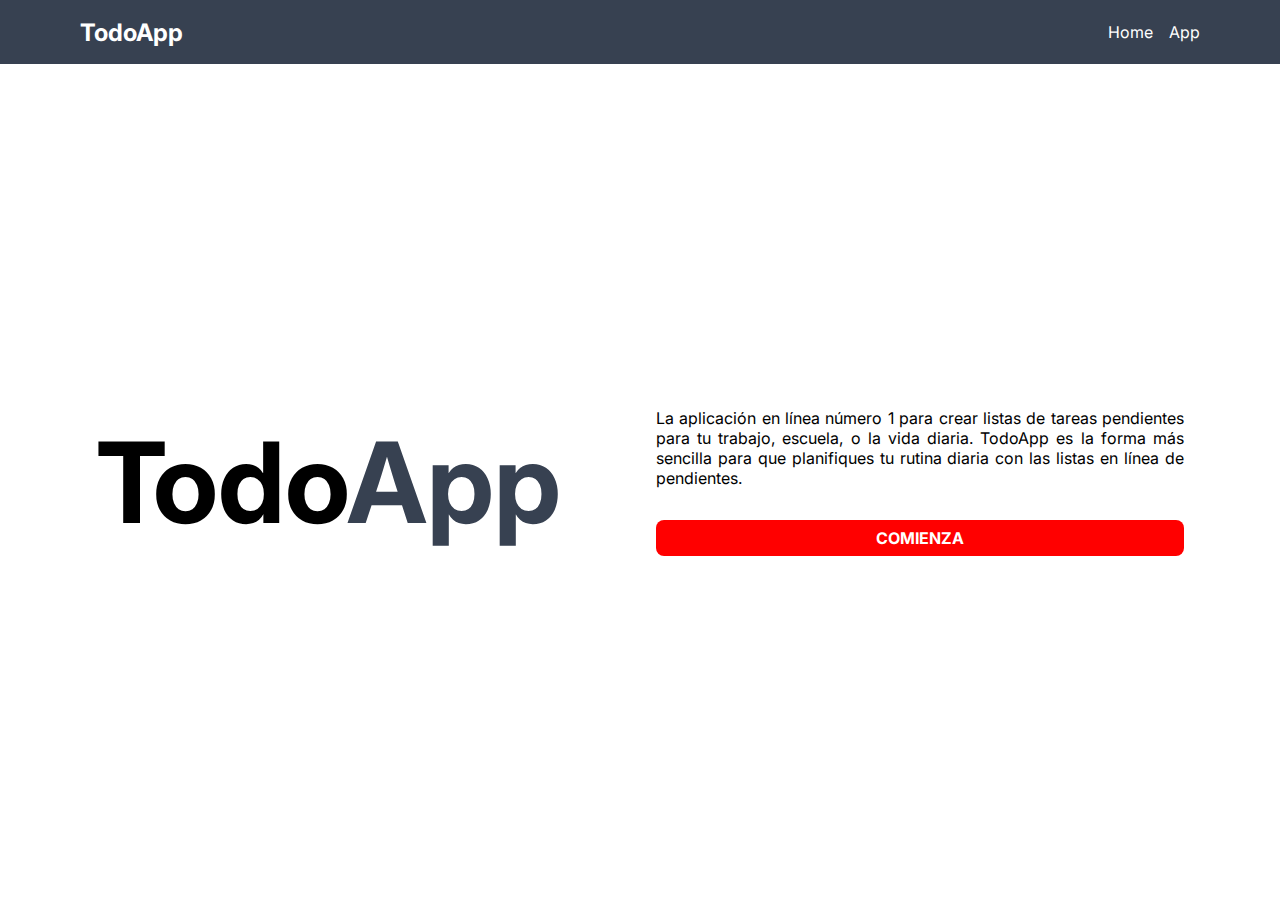
<file: index.html>
<!DOCTYPE html>
<html lang="es">
<head>
    <meta charset="UTF-8">
    <meta name="viewport" content="width=device-width, initial-scale=1.0">
    <title>TodoApp</title>
    <link rel="stylesheet" href="index.css">
    <link rel="preconnect" href="https://fonts.googleapis.com">
<link rel="preconnect" href="https://fonts.gstatic.com" crossorigin>
<link href="https://fonts.googleapis.com/css2?family=Inter:wght@100..900&display=swap" rel="stylesheet">
</head>
<body>
    <nav id="nav">
        <!-- Contenedor -->
        <div id="nav-container"> 
            <!-- H: titulos -->
            <h2 id="nav-title">TodoApp</h2>
            <!-- button -->
            <button id="nav-btn">
                <svg xmlns="http://www.w3.org/2000/svg" fill="none" viewBox="0 0 24 24" stroke-width="1.5" stroke="currentColor">
                <path stroke-linecap="round" stroke-linejoin="round" d="M3.75 6.75h16.5M3.75 12h16.5m-16.5 5.25h16.5" />
              </svg>
              </button>
        <div id="nav-links-container">
            <a class="link" href="index.html">Home</a>
            <a class="link" href="app/index.html">App</a>

        </div>
        </div>

    </nav>
    <main id="main-container">
     <h1 id="main-title">
      Todo<span>App</span>
     </h1>
     <div id="main-desc-container">
      <p id="desc-text">La aplicación en línea número 1 para crear listas de tareas pendientes para tu trabajo, escuela, o la vida diaria. TodoApp es la forma más sencilla para que planifiques tu rutina diaria con las listas en línea de pendientes.</p>
       <a id="main-btn" href="app/index.html">Comienza</a>
     </div>
    </main>
</body>
</html>
</file>
<file: index.css>
*,
::before,
::after {
    box-sizing: border-box;
    border-width: 0;
    border-style: solid;
    border-color: #e5e7eb;
}

/* quitar margen */
body, h2, h1, p {
    margin: 0;
}

body {
    padding-top: 4rem;
    font-family: "Inter", sans-serif;
  font-optical-sizing: auto;
  font-weight: 400;
  font-style: normal;
  font-variation-settings:
    "slnt" 0;
    height: 100vh;
}
/* nad */
#nav {
    background-color: #374151;
    padding: 0 1rem;
    position: fixed;
    top: 0;
    left: 0;
    right: 0;
}

#nav-container {
    
    max-width: 70rem;
    margin: 0 auto;
    display: flex;
    justify-content: space-between;
    align-items: center;
    height: 4rem;
}

#nav-title {
    font-size: 1.5rem;
    color: white;
}

#nav-btn {
    padding: 0.25rem;
    display: flex;
    justify-content: center;
    align-items: center;
    border-radius: 0.5rem;
    background-color: transparent;
    border: 2px solid white;
    color: white;
    transition: all 0.175s ease-in-out;

}

#nav-btn:active {
background-color: white;
color: #374151;
}

#nav-btn > svg {
    width: 2rem;
    height: 2rem;
}

#nav-links-container {
    display: none;
    
    
    gap: 1rem;
}

.link{
    color: white;
    text-decoration: none;
}

.link:hover{
    text-decoration: underline;
}

#main-container {
    
    display: flex;
    flex-direction: column;
    justify-content: center;
    align-items: center;
    height: 100%;
    padding: 0 1rem;
    max-width: 70rem;
    margin: 0 auto;
    gap: 2rem;

}

#main-title {
  font-size: 3rem;
}

#main-title > span {
  color: #374151;
}

#main-desc-container {
  display: flex;
  flex-direction: column;
  gap: 2rem;
}

#desc-text {
  text-align: justify;
}

#main-btn{
  background-color: red;
  padding: 0.5rem 1rem;
  border-radius: 0.5rem;
  text-align: center;
  color: white;
  text-decoration: none;
  transition: all 0.175s ease-in-out;
  text-transform: uppercase;
  font-weight: 700;
}

#main-btn:hover {
  background-color: rgba(210, 0, 0);
}


@media (min-width: 768px) {
    #nav-btn {
        display: none;
    }

    #nav-links-container {
        display: flex;
    }

    #main-container {
      flex-direction: row;
    }

    #main-title {
      width: 50%;
      font-size: 5rem;
    }

    #main-desc-container {
      width: 50%;
    }
}
@media (min-width: 1024px) {
  #main-title {
    font-size: 7rem;
  }
}
</file>
